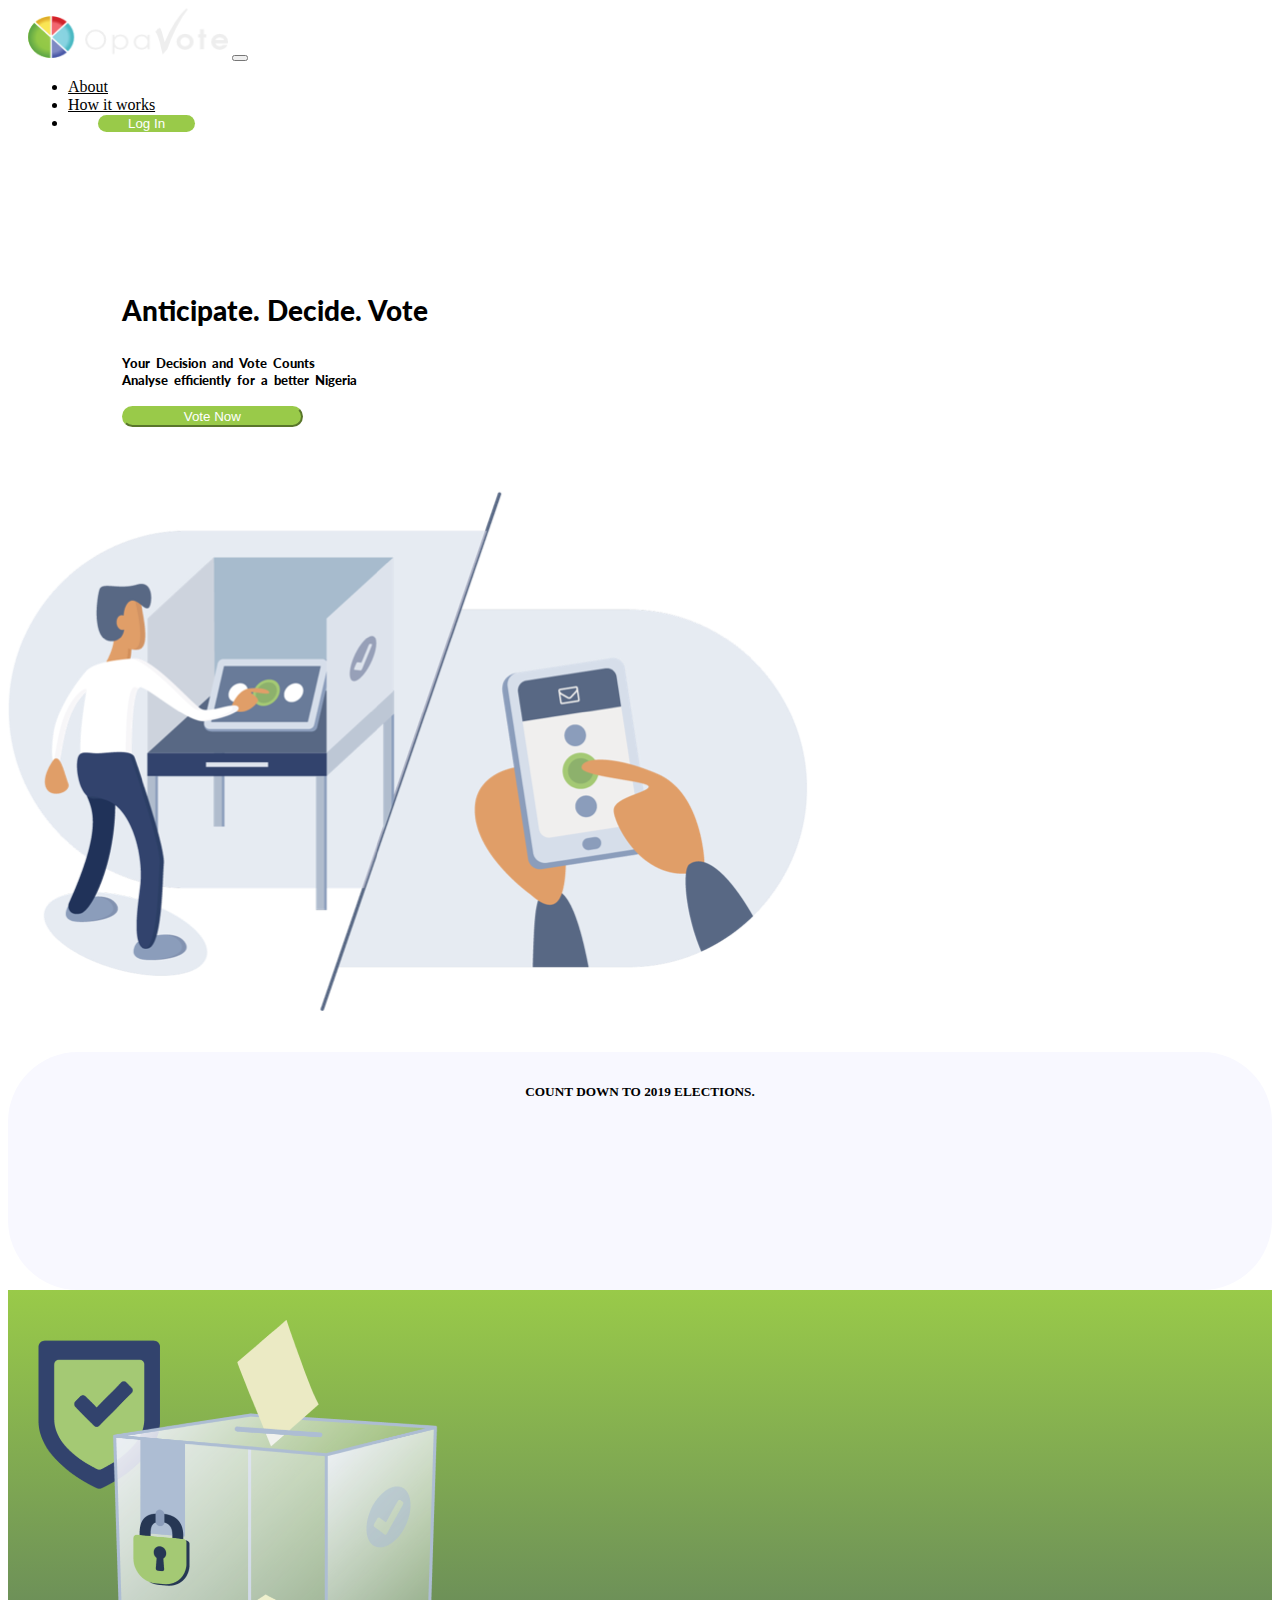
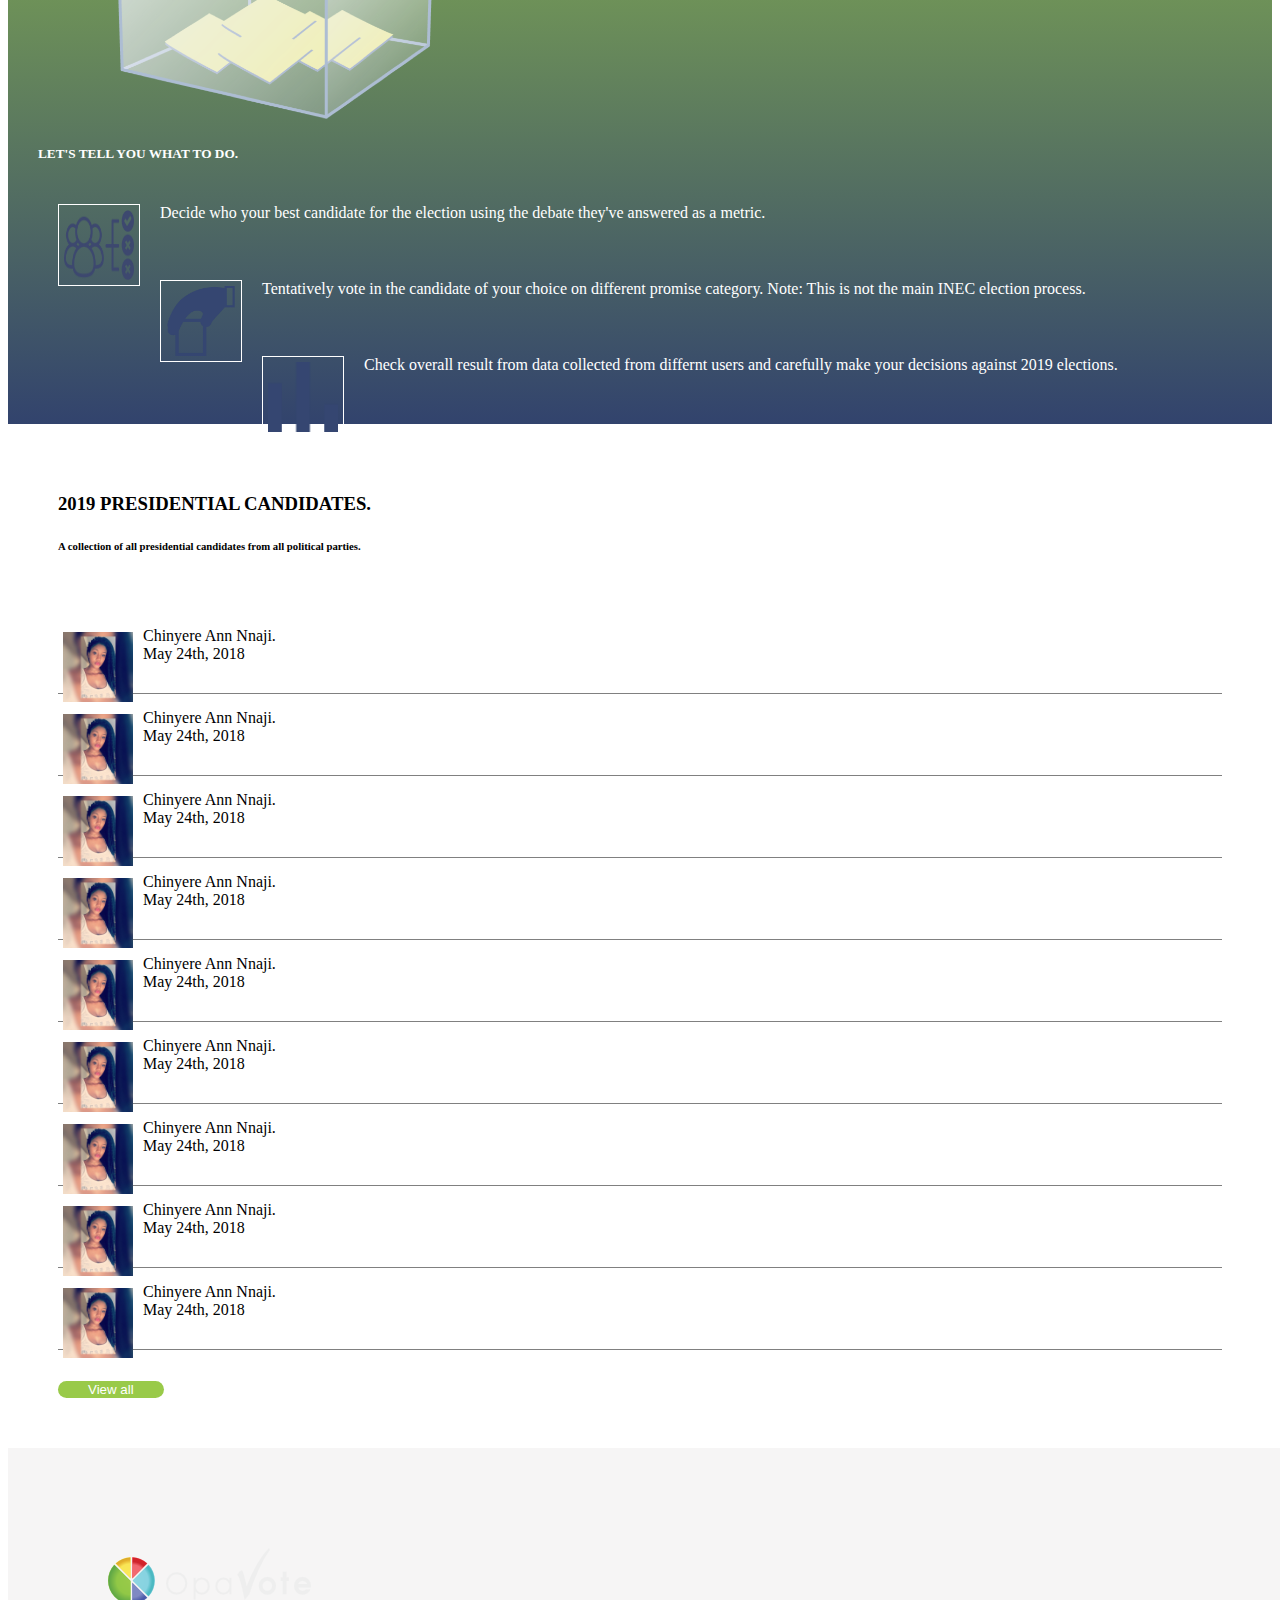
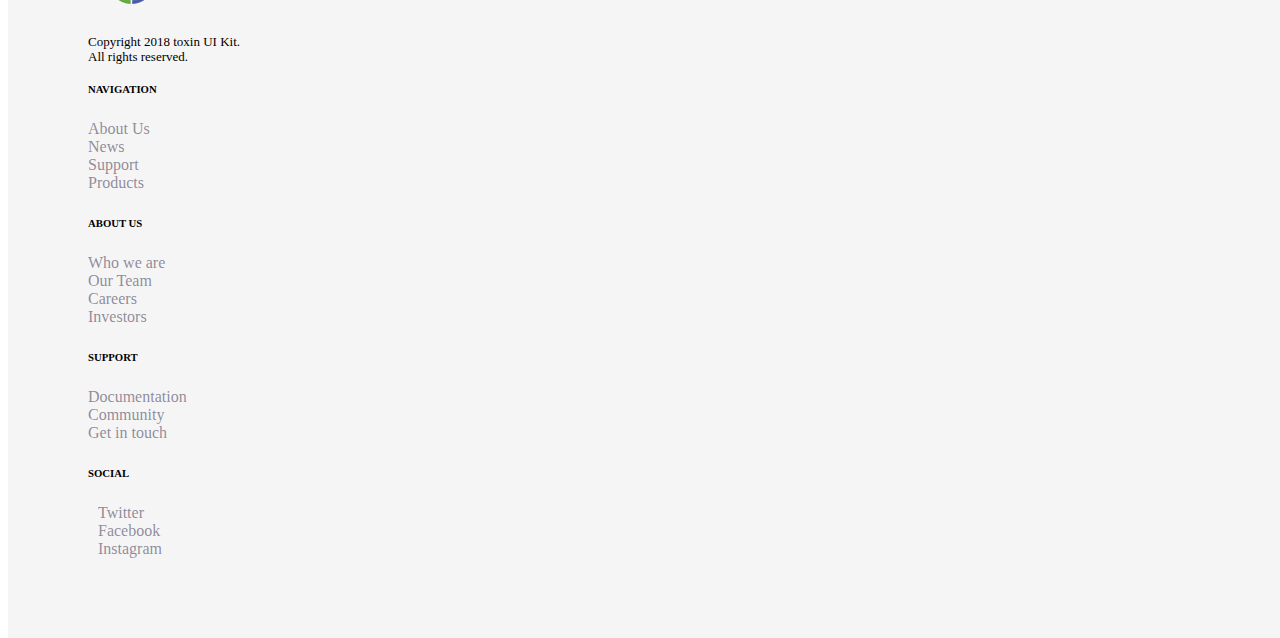
<file: index.html>
<!DOCTYPE html>
<html lang="en">
<head>
    <title>Electioneer</title>
    <meta charset="UTF-8">
    <meta name="viewport" content="width=device-width, initial-scale=1.0">
    <meta http-equiv="X-UA-Compatible" content="ie=edge">
    <link rel="stylesheet" href="https://stackpath.bootstrapcdn.com/bootstrap/4.1.3/css/bootstrap.min.css" integrity="sha384-MCw98/SFnGE8fJT3GXwEOngsV7Zt27NXFoaoApmYm81iuXoPkFOJwJ8ERdknLPMO" crossorigin="anonymous">
    <link rel="stylesheet" href="css/style.css">
    <link href="https://fonts.googleapis.com/css?family=Lato" rel="stylesheet"> 
    <link rel="stylesheet" href="https://use.fontawesome.com/releases/v5.3.1/css/all.css" integrity="sha384-mzrmE5qonljUremFsqc01SB46JvROS7bZs3IO2EmfFsd15uHvIt+Y8vEf7N7fWAU" crossorigin="anonymous">
    <script src="https://ajax.googleapis.com/ajax/libs/jquery/3.3.1/jquery.min.js"></script>
    <script src="https://maxcdn.bootstrapcdn.com/bootstrap/3.3.7/js/bootstrap.min.js"></script>
    <script src="https://code.jquery.com/jquery-3.3.1.slim.min.js" integrity="sha384-q8i/X+965DzO0rT7abK41JStQIAqVgRVzpbzo5smXKp4YfRvH+8abtTE1Pi6jizo" crossorigin="anonymous"></script>
    <script src="https://cdnjs.cloudflare.com/ajax/libs/popper.js/1.14.3/umd/popper.min.js" integrity="sha384-ZMP7rVo3mIykV+2+9J3UJ46jBk0WLaUAdn689aCwoqbBJiSnjAK/l8WvCWPIPm49" crossorigin="anonymous"></script>
    <script src="https://stackpath.bootstrapcdn.com/bootstrap/4.1.3/js/bootstrap.min.js" integrity="sha384-ChfqqxuZUCnJSK3+MXmPNIyE6ZbWh2IMqE241rYiqJxyMiZ6OW/JmZQ5stwEULTy" crossorigin="anonymous"></script>
    <script type="text/javascript" src="js/script.js"></script>
</head>
<body>
        <!-- the nav -->
        <nav class="home-nav  navbar fixed-top navbar-expand-lg ml-auto">
            <a class="navbar-brand" href="#"><img class="logo" src="images/opavote-online-voting-203x56.png"></a>
            <button class="navbar-toggler" type="button" data-toggle="collapse" data-target="#navbarTogglerDemo02" aria-controls="navbarTogglerDemo02" aria-expanded="false" aria-label="Toggle navigation">
              <span class="navbar-toggler-icon"></span>
            </button>
          
            <div class="links collapse navbar-collapse" id="navbarTogglerDemo02">
              <ul class="navbar-nav ml-auto mt-2 mt-lg-0">
                <li class="nav-item active">
                  <a class="nav-link" href="#">About</a>
                </li>
                <li class="nav-item">
                  <a class="nav-link" href="#">How it works</a>
                </li>
                <li>
                   <a class="login-btn" href="#"><button class=" login-btn btn btn-outline-success my-2 my-sm-0" type="search">Log In</button></a>
                </li>
              </ul>
            </div>
          </nav><br><br><br>
          <!-- header -->
              <div class="row ">
                  <div class="col-md-6 my-auto space">
                      <h3 class="hero-txt"><b>Anticipate. Decide. Vote</b></h3>
                      <h4 class="hero-txt-2"><b>Your Decision and Vote Counts<br>Analyse efficiently for a better Nigeria</b></h4>
                   <button class="btn btn-primary hero-btn">Vote Now</button>
                  </div>
                  <div class="col-md-6">
                    <img  class="header-img img-responsive img-fluid" src="images/works-onsite.png">
                  </div>
              </div><br><br>
          <!--Timer-->
          <div class="timer">
            <h5> COUNT DOWN TO 2019 ELECTIONS.</h5>
            <p id="timer"></p>
          </div>

          <!-- second section---countdown -->
              <div class="ballot row">
                  <div class="col-md-6">
                    <img class="img-fluid mx-auto d-block" src="images/ballot-safe.png">
                  </div>
                  <div class="col-md-6">
                      <h5>LET'S TELL YOU WHAT TO DO.</h5>
                      <div class="to-do">
                       <img class="img-fluid rounded-circle" src="images/decisions.png"><span>Decide who your best candidate for the election using the debate they've answered as a metric.</span>
                      </div><br>
                       <div class="to-do">
                       <img class="img-fluid rounded-circle" src="images/vote.png"><span>Tentatively vote in the candidate of your choice on different promise category. Note: This is not the main INEC election process.</span>
                      </div><br>
                       <div class="to-do">
                       <img class="img-fluid rounded-circle" src="images/result.png"><span>Check overall result from data collected from differnt users and carefully make your decisions against 2019 elections.</span>
                      </div>
                  </div>
            </div>

        <!--pres candidates-->
              <div class="pres container row">
                <div>
                  <h3>2019 PRESIDENTIAL CANDIDATES.</h3>
                  <h6>A collection of all presidential candidates from all political  parties.</h6>
                </div>
            </div>

            <div class="pres-cand row">
              <div class="col-md-4">
                 <div class="candidates">
                       <img class="img-fluid" src="images/ann.png"><span>Chinyere Ann Nnaji.<br>May 24th, 2018</span>
                      </div>
                  <div class="candidates">
                       <img class="img-fluid" src="images/ann.png"><span>Chinyere Ann Nnaji.<br>May 24th, 2018</span>
                      </div>
                  <div class="candidates">
                       <img class="img-fluid" src="images/ann.png"><span>Chinyere Ann Nnaji.<br>May 24th, 2018</span>
                      </div>        
              </div>
              <div class="col-md-4">
                 <div class="candidates">
                       <img class="img-fluid" src="images/ann.png"><span>Chinyere Ann Nnaji.<br>May 24th, 2018</span>
                      </div>
                  <div class="candidates">
                       <img class="img-fluid" src="images/ann.png"><span>Chinyere Ann Nnaji.<br>May 24th, 2018</span>
                      </div>
                  <div class="candidates">
                       <img class="img-fluid" src="images/ann.png"><span>Chinyere Ann Nnaji.<br>May 24th, 2018</span>
                      </div>
              </div>
              <div class="col-md-4">
                 <div class="candidates">
                       <img class="img-fluid" src="images/ann.png"><span>Chinyere Ann Nnaji.<br>May 24th, 2018</span>
                      </div>
                  <div class="candidates">
                       <img class="img-fluid" src="images/ann.png"><span>Chinyere Ann Nnaji.<br>May 24th, 2018</span>
                      </div>
                  <div class="candidates">
                       <img class="img-fluid" src="images/ann.png"><span>Chinyere Ann Nnaji.<br>May 24th, 2018</span>
                      </div>
              </div>
              <div id="scroll">
              <button type="button" class=" btn btn-success">View all</button>
            </div>
            </div>

        <!--footer-->
        <div class="footer row">
            <div class="col-md-4">
              <img class="img-fluid" src="images/opavote-online-voting-203x56.png"><br>
              <p>Copyright 2018 toxin UI Kit.</p>
              <p>All rights reserved.</p>
            </div>
            <div class="col-md-2">
              <h6>NAVIGATION</h6>
              <a href="#">About Us</a><br>
              <a href="#">News</a><br>
              <a href="#">Support</a><br>
              <a href="#">Products</a>
            </div>
            <div class="col-md-2">
              <h6>ABOUT US</h6>
              <a href="#">Who we are</a><br>
              <a href="#">Our Team</a><br>
              <a href="#">Careers</a><br>
              <a href="#">Investors</a>
            </div>
            <div class="col-md-2">
              <h6>SUPPORT</h6>
              <a href="#">Documentation</a><br>
              <a href="#">Community</a><br>
              <a href="#">Get in touch</a>
            </div>
            <div class="col-md-2">
              <h6>SOCIAL</h6>
              <a href="#"><i class="fab fa-twitter"></i>Twitter</a><br>
              <a href="#"><i class="fab fa-facebook"></i>Facebook</a><br>
              <a href="#"><i class="fab fa-instagram"></i>Instagram</a>
            </div>
        </div>
          
</body>
</html>
</file>
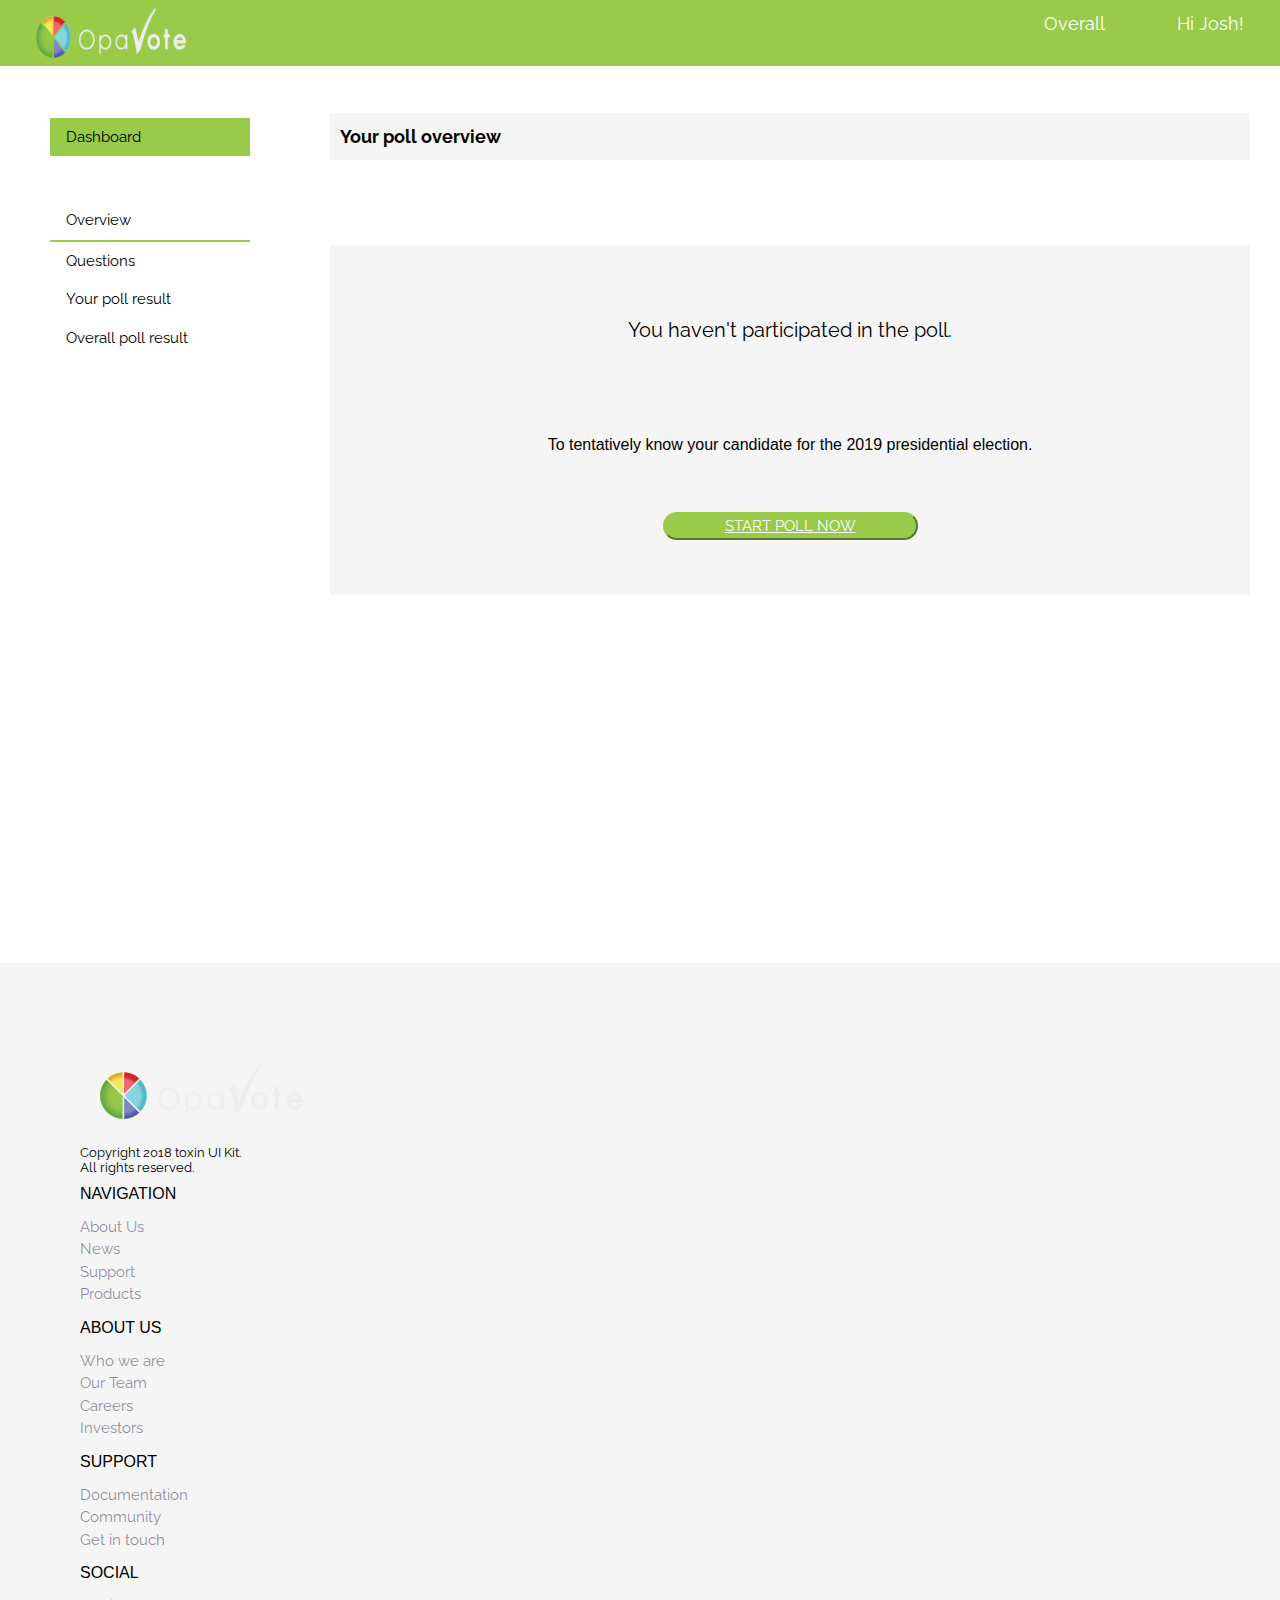
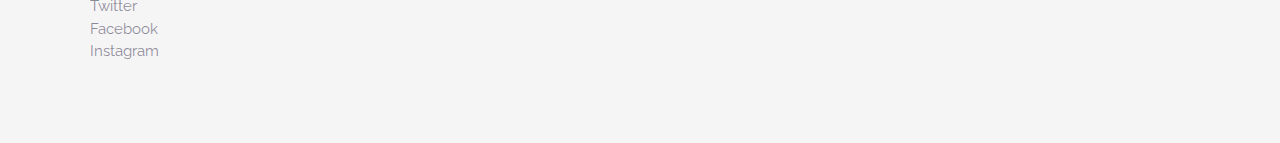
<file: dashboard.html>
<!DOCTYPE html>
<html>
<title>dashboard</title>
<meta charset="UTF-8">
<meta name="viewport" content="width=device-width, initial-scale=1">
<link rel="stylesheet" href="https://www.w3schools.com/w3css/4/w3.css">
<link rel="stylesheet" href="https://fonts.googleapis.com/css?family=Raleway">
<link rel="stylesheet" href="https://use.fontawesome.com/releases/v5.3.1/css/all.css" integrity="sha384-mzrmE5qonljUremFsqc01SB46JvROS7bZs3IO2EmfFsd15uHvIt+Y8vEf7N7fWAU" crossorigin="anonymous">
<link rel="stylesheet" href="https://stackpath.bootstrapcdn.com/bootstrap/4.1.3/css/bootstrap.min.css" integrity="sha384-MCw98/SFnGE8fJT3GXwEOngsV7Zt27NXFoaoApmYm81iuXoPkFOJwJ8ERdknLPMO" crossorigin="anonymous">
<link rel="stylesheet" href="css/style.css">
 <script src="https://stackpath.bootstrapcdn.com/bootstrap/4.1.3/js/bootstrap.min.js" integrity="sha384-ChfqqxuZUCnJSK3+MXmPNIyE6ZbWh2IMqE241rYiqJxyMiZ6OW/JmZQ5stwEULTy" crossorigin="anonymous"></script>
<style>
html,body,h1,h2,h3,h4,h5 {font-family: "Raleway", sans-serif}
</style>
<body class="w3-white">

<!-- Top container -->
<div class="w3-bar  w3-top w3-large" style="z-index:4;">
  <button class="w3-bar-item w3-button w3-hide-large w3-hover-none w3-hover-text-light-grey" onclick="w3_open();"><i class="fa fa-bars"></i></button>
  <span class="w3-bar-item w3-left"><img class="logo" src="images/opavote-online-voting-203x56.png" style="width: 150px;"></span>
  <span class="icon w3-bar-item w3-right"><a href="#"><i class="fa fa-user-circle"></i></a>Hi Josh!</span>
  <span class="icon w3-bar-item w3-right"><a href="#"><i class="fa fa-signal"></i></a>Overall</span>
</div>

<!-- Sidebar/menu -->
<nav class="w3-sidebar w3-collapse w3-white w3-animate-left" id="mySidebar"><br>
  <div class="w3-bar-block">
    <a href="#" class="w3-bar-item w3-button w3-padding"> Dashboard</a><br><br>
    <a href="#" class="second w3-bar-item w3-button w3-padding" style="border-bottom: 2px solid #99ca49;">Overview</a>
    <a href="#" class="w3-bar-item w3-button w3-padding">Questions</a>
    <a href="#" class="w3-bar-item w3-button w3-padding">Your poll result</a>
    <a href="#" class="w3-bar-item w3-button w3-padding">Overall poll result</a>
  </div>
</nav>


<!-- Overlay effect when opening sidebar on small screens -->
<div class="w3-overlay w3-hide-large w3-animate-opacity" onclick="w3_close()" style="cursor:pointer" title="close side menu" id="myOverlay"></div>

<!-- !PAGE CONTENT! -->
<div class="w3-main" style="margin-left:300px;margin-top:43px;">

  <!-- Header -->
  <div class="poll">
    <h5><b>Your poll overview</b></h5>
  </div><br><br>


 
  <div class=" overview">
    <h4>You haven't participated in the poll.</h4><br><br><br>
    <h6>To tentatively know your candidate for the 2019 presidential election.</h6><br><br>
    <button class="btn hero-btn"><a href="#">START POLL NOW</a></button>
  </div><br><br><br>
</div>



    <div class="footer row">
            <div class="col-md-4">
              <img class="img-fluid" src="images/opavote-online-voting-203x56.png"><br>
              <p>Copyright 2018 toxin UI Kit.</p>
              <p>All rights reserved.</p>
            </div>
            <div class="col-md-2">
              <h6>NAVIGATION</h6>
              <a href="#">About Us</a><br>
              <a href="#">News</a><br>
              <a href="#">Support</a><br>
              <a href="#">Products</a>
            </div>
            <div class="col-md-2">
              <h6>ABOUT US</h6>
              <a href="#">Who we are</a><br>
              <a href="#">Our Team</a><br>
              <a href="#">Careers</a><br>
              <a href="#">Investors</a>
            </div>
            <div class="col-md-2">
              <h6>SUPPORT</h6>
              <a href="#">Documentation</a><br>
              <a href="#">Community</a><br>
              <a href="#">Get in touch</a>
            </div>
            <div class="col-md-2">
              <h6>SOCIAL</h6>
              <a href="#"><i class="fab fa-twitter"></i>Twitter</a><br>
              <a href="#"><i class="fab fa-facebook"></i>Facebook</a><br>
              <a href="#"><i class="fab fa-instagram"></i>Instagram</a>
            </div>
        </div>
          
  <!-- End page content -->


<script>
// Get the Sidebar
var mySidebar = document.getElementById("mySidebar");

// Get the DIV with overlay effect
var overlayBg = document.getElementById("myOverlay");

// Toggle between showing and hiding the sidebar, and add overlay effect
function w3_open() {
    if (mySidebar.style.display === 'block') {
        mySidebar.style.display = 'none';
        overlayBg.style.display = "none";
    } else {
        mySidebar.style.display = 'block';
        overlayBg.style.display = "block";
    }
}

// Close the sidebar with the close button
function w3_close() {
    mySidebar.style.display = "none";
    overlayBg.style.display = "none";
}
</script>

</body>
</html>
</file>
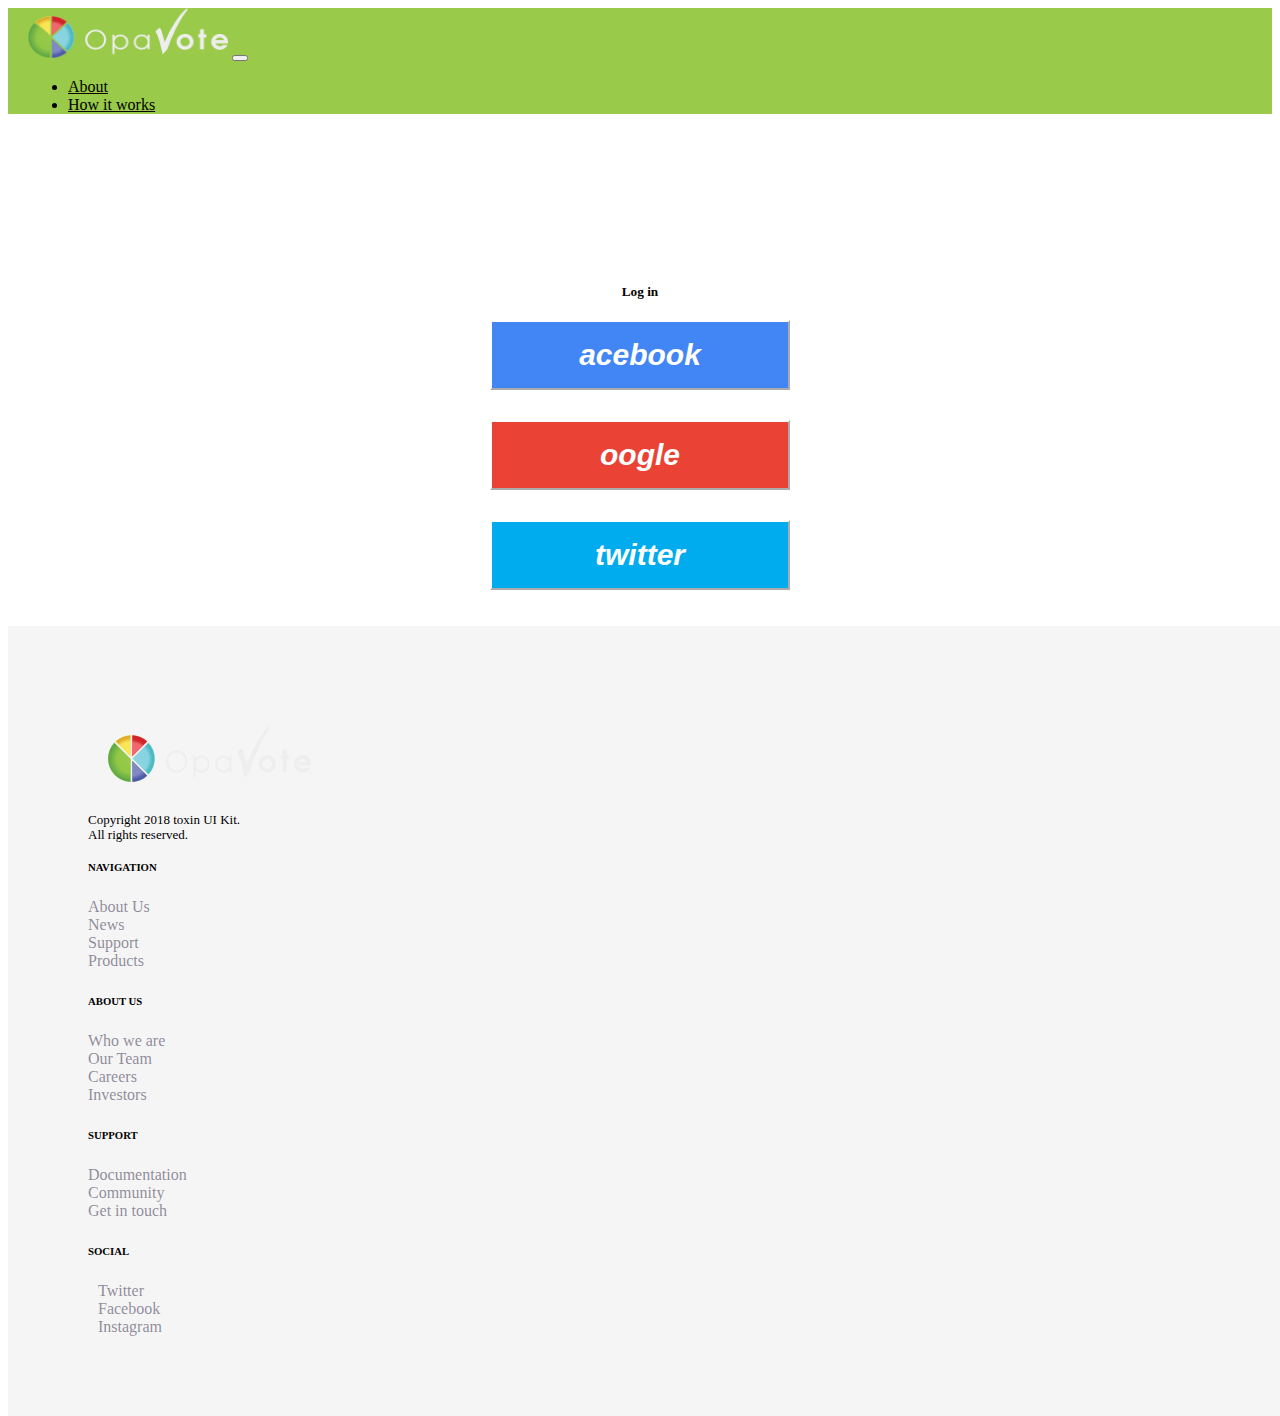
<file: login.html>
<!DOCTYPE html>
<html lang="en">
<head>
    <title>LogIn</title>
    <meta charset="UTF-8">
    <meta name="viewport" content="width=device-width, initial-scale=1.0">
    <meta http-equiv="X-UA-Compatible" content="ie=edge">
    <link rel="stylesheet" href="https://stackpath.bootstrapcdn.com/bootstrap/4.1.3/css/bootstrap.min.css" integrity="sha384-MCw98/SFnGE8fJT3GXwEOngsV7Zt27NXFoaoApmYm81iuXoPkFOJwJ8ERdknLPMO" crossorigin="anonymous">
    <link rel="stylesheet" href="css/style.css">
    <link href="https://fonts.googleapis.com/css?family=Lato" rel="stylesheet"> 
    <link rel="stylesheet" href="https://use.fontawesome.com/releases/v5.3.1/css/all.css" integrity="sha384-mzrmE5qonljUremFsqc01SB46JvROS7bZs3IO2EmfFsd15uHvIt+Y8vEf7N7fWAU" crossorigin="anonymous">
    <script src="https://ajax.googleapis.com/ajax/libs/jquery/3.3.1/jquery.min.js"></script>
    <script src="https://maxcdn.bootstrapcdn.com/bootstrap/3.3.7/js/bootstrap.min.js"></script>
    <script src="https://code.jquery.com/jquery-3.3.1.slim.min.js" integrity="sha384-q8i/X+965DzO0rT7abK41JStQIAqVgRVzpbzo5smXKp4YfRvH+8abtTE1Pi6jizo" crossorigin="anonymous"></script>
    <script src="https://cdnjs.cloudflare.com/ajax/libs/popper.js/1.14.3/umd/popper.min.js" integrity="sha384-ZMP7rVo3mIykV+2+9J3UJ46jBk0WLaUAdn689aCwoqbBJiSnjAK/l8WvCWPIPm49" crossorigin="anonymous"></script>
    <script src="https://stackpath.bootstrapcdn.com/bootstrap/4.1.3/js/bootstrap.min.js" integrity="sha384-ChfqqxuZUCnJSK3+MXmPNIyE6ZbWh2IMqE241rYiqJxyMiZ6OW/JmZQ5stwEULTy" crossorigin="anonymous"></script>
    <script type="text/javascript" src="js/script.js"></script>
</head>
<body>
        <!-- the nav -->
        <nav class="home-nav  navbar fixed-top navbar-expand-lg ml-auto login" style="background-color: #99ca49;">
            <a class="navbar-brand" href="#"><img class="logo" src="images/opavote-online-voting-203x56.png"></a>
            <button class="navbar-toggler" type="button" data-toggle="collapse" data-target="#navbarTogglerDemo02" aria-controls="navbarTogglerDemo02" aria-expanded="false" aria-label="Toggle navigation">
              <span class="navbar-toggler-icon"></span>
            </button>
          
            <div class="links collapse navbar-collapse" id="navbarTogglerDemo02">
              <ul class="navbar-nav ml-auto mt-2 mt-lg-0">
                <li class="nav-item active">
                  <a class="nav-link" href="#">About</a>
                </li>
                <li class="nav-item">
                  <a class="nav-link" href="#">How it works</a>
                </li>
              </ul>
            </div>
          </nav><br><br><br>
          <!-- header -->
              <div class="row ">
                  <div class="col-md-12" style="text-align: center;">
                      <h5 style="margin-top: 100px; margin-bottom: 20px;">Log in</h5>
                   <button class="btn btn-primary fb-btn"><i class="fab fa-facebook" style="font-size: 30px;"><b>acebook</b></i></button><br>
                    <button class="btn btn-primary google-btn"><i class="fab fa-google" style="font-size: 30px;"><b>oogle</b></i></button><br>
                    <button class="btn btn-primary twitter-btn"><i class="fab fa-twitter" style="font-size: 30px;"><b>twitter</b></i></button><br>
                  </div>
                  
              </div><br><br>
         

        
        <!--footer-->
        <div class="footer row">
            <div class="col-md-4">
              <img class="img-fluid" src="images/opavote-online-voting-203x56.png"><br>
              <p>Copyright 2018 toxin UI Kit.</p>
              <p>All rights reserved.</p>
            </div>
            <div class="col-md-2">
              <h6>NAVIGATION</h6>
              <a href="#">About Us</a><br>
              <a href="#">News</a><br>
              <a href="#">Support</a><br>
              <a href="#">Products</a>
            </div>
            <div class="col-md-2">
              <h6>ABOUT US</h6>
              <a href="#">Who we are</a><br>
              <a href="#">Our Team</a><br>
              <a href="#">Careers</a><br>
              <a href="#">Investors</a>
            </div>
            <div class="col-md-2">
              <h6>SUPPORT</h6>
              <a href="#">Documentation</a><br>
              <a href="#">Community</a><br>
              <a href="#">Get in touch</a>
            </div>
            <div class="col-md-2">
              <h6>SOCIAL</h6>
              <a href="#"><i class="fab fa-twitter"></i>Twitter</a><br>
              <a href="#"><i class="fab fa-facebook"></i>Facebook</a><br>
              <a href="#"><i class="fab fa-instagram"></i>Instagram</a>
            </div>
        </div>
          
</body>
</html>
</file>
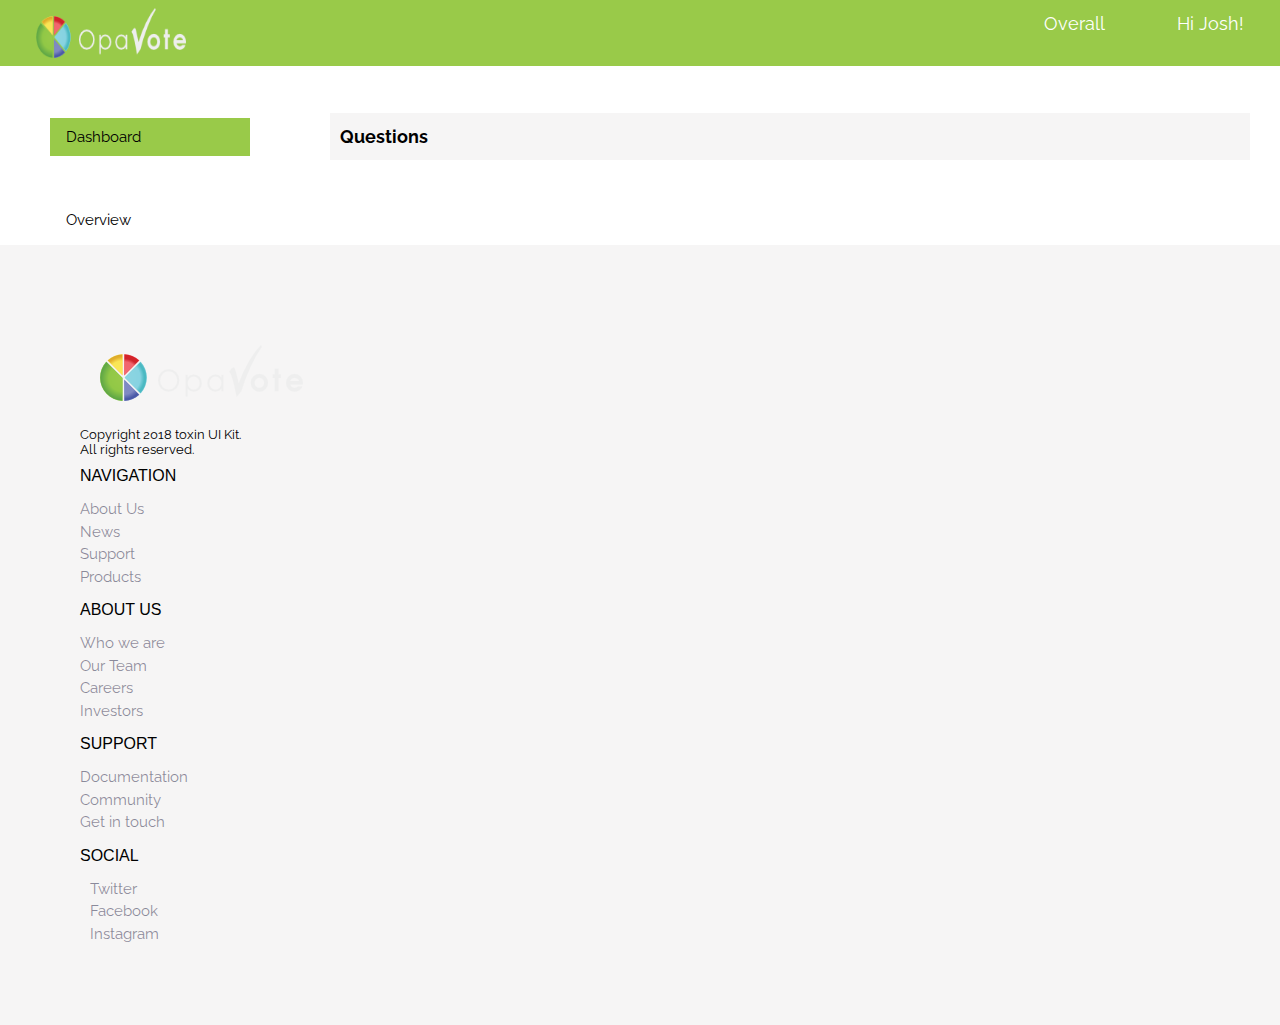
<file: modal.html>
<!DOCTYPE html>
<html>
<title>dashboard</title>
<meta charset="UTF-8">
<meta name="viewport" content="width=device-width, initial-scale=1">
<link rel="stylesheet" href="https://www.w3schools.com/w3css/4/w3.css">
<link rel="stylesheet" href="https://fonts.googleapis.com/css?family=Raleway">
<link rel="stylesheet" href="https://use.fontawesome.com/releases/v5.3.1/css/all.css" integrity="sha384-mzrmE5qonljUremFsqc01SB46JvROS7bZs3IO2EmfFsd15uHvIt+Y8vEf7N7fWAU" crossorigin="anonymous">
<link rel="stylesheet" href="https://stackpath.bootstrapcdn.com/bootstrap/4.1.3/css/bootstrap.min.css" integrity="sha384-MCw98/SFnGE8fJT3GXwEOngsV7Zt27NXFoaoApmYm81iuXoPkFOJwJ8ERdknLPMO" crossorigin="anonymous">
<link rel="stylesheet" href="css/style.css">
 <script src="https://stackpath.bootstrapcdn.com/bootstrap/4.1.3/js/bootstrap.min.js" integrity="sha384-ChfqqxuZUCnJSK3+MXmPNIyE6ZbWh2IMqE241rYiqJxyMiZ6OW/JmZQ5stwEULTy" crossorigin="anonymous"></script>
<style>
html,body,h1,h2,h3,h4,h5 {font-family: "Raleway", sans-serif}
</style>
<body class="w3-white">

<!-- Top container -->
<div class="w3-bar  w3-top w3-large" style="z-index:4;">
  <button class="w3-bar-item w3-button w3-hide-large w3-hover-none w3-hover-text-light-grey" onclick="w3_open();"><i class="fa fa-bars"></i></button>
  <span class="w3-bar-item w3-left"><img class="logo" src="images/opavote-online-voting-203x56.png" style="width: 150px;"></span>
  <span class="icon w3-bar-item w3-right"><a href="#"><i class="fa fa-user-circle"></i></a>Hi Josh!</span>
  <span class="icon w3-bar-item w3-right"><a href="#"><i class="fa fa-signal"></i></a>Overall</span>
</div>

<!-- Sidebar/menu -->
<nav class="w3-sidebar w3-collapse w3-white w3-animate-left" id="mySidebar"><br>
  <div class="w3-bar-block">
    <a href="#" class="w3-bar-item w3-button w3-padding"> Dashboard</a><br><br>
    <a href="#" class="second w3-bar-item w3-button w3-padding">Overview</a>
    <a href="#" class="w3-bar-item w3-button w3-padding" style="border-bottom: 2px solid #99ca49;">Questions</a>
    <a href="#" class="w3-bar-item w3-button w3-padding">Your poll result</a>
    <a href="#" class="w3-bar-item w3-button w3-padding">Overall poll result</a>
  </div>
</nav>


<!-- Overlay effect when opening sidebar on small screens -->
<div class="w3-overlay w3-hide-large w3-animate-opacity" onclick="w3_close()" style="cursor:pointer" title="close side menu" id="myOverlay"></div>

<!-- !PAGE CONTENT! -->
<div class="w3-main" style="margin-left:300px;margin-top:43px;">

  <!-- Header -->
  <div class="poll">
    <h5><b>Questions</b></h5>
  </div><br><br>
    
    <div>
        
    </div>
 
  
    
</div>
    
    
    
    
    <div class="footer row">
            <div class="col-md-4">
              <img class="img-fluid" src="images/opavote-online-voting-203x56.png"><br>
              <p>Copyright 2018 toxin UI Kit.</p>
              <p>All rights reserved.</p>
            </div>
            <div class="col-md-2">
              <h6>NAVIGATION</h6>
              <a href="#">About Us</a><br>
              <a href="#">News</a><br>
              <a href="#">Support</a><br>
              <a href="#">Products</a>
            </div>
            <div class="col-md-2">
              <h6>ABOUT US</h6>
              <a href="#">Who we are</a><br>
              <a href="#">Our Team</a><br>
              <a href="#">Careers</a><br>
              <a href="#">Investors</a>
            </div>
            <div class="col-md-2">
              <h6>SUPPORT</h6>
              <a href="#">Documentation</a><br>
              <a href="#">Community</a><br>
              <a href="#">Get in touch</a>
            </div>
            <div class="col-md-2">
              <h6>SOCIAL</h6>
              <a href="#"><i class="fab fa-twitter"></i>Twitter</a><br>
              <a href="#"><i class="fab fa-facebook"></i>Facebook</a><br>
              <a href="#"><i class="fab fa-instagram"></i>Instagram</a>
            </div>
        </div>
          
  <!-- End page content -->

<script>
// Get the Sidebar
var mySidebar = document.getElementById("mySidebar");

// Get the DIV with overlay effect
var overlayBg = document.getElementById("myOverlay");

// Toggle between showing and hiding the sidebar, and add overlay effect
function w3_open() {
    if (mySidebar.style.display === 'block') {
        mySidebar.style.display = 'none';
        overlayBg.style.display = "none";
    } else {
        mySidebar.style.display = 'block';
        overlayBg.style.display = "block";
    }
}

// Close the sidebar with the close button
function w3_close() {
    mySidebar.style.display = "none";
    overlayBg.style.display = "none";
}
</script>

</body>
</html>
</file>
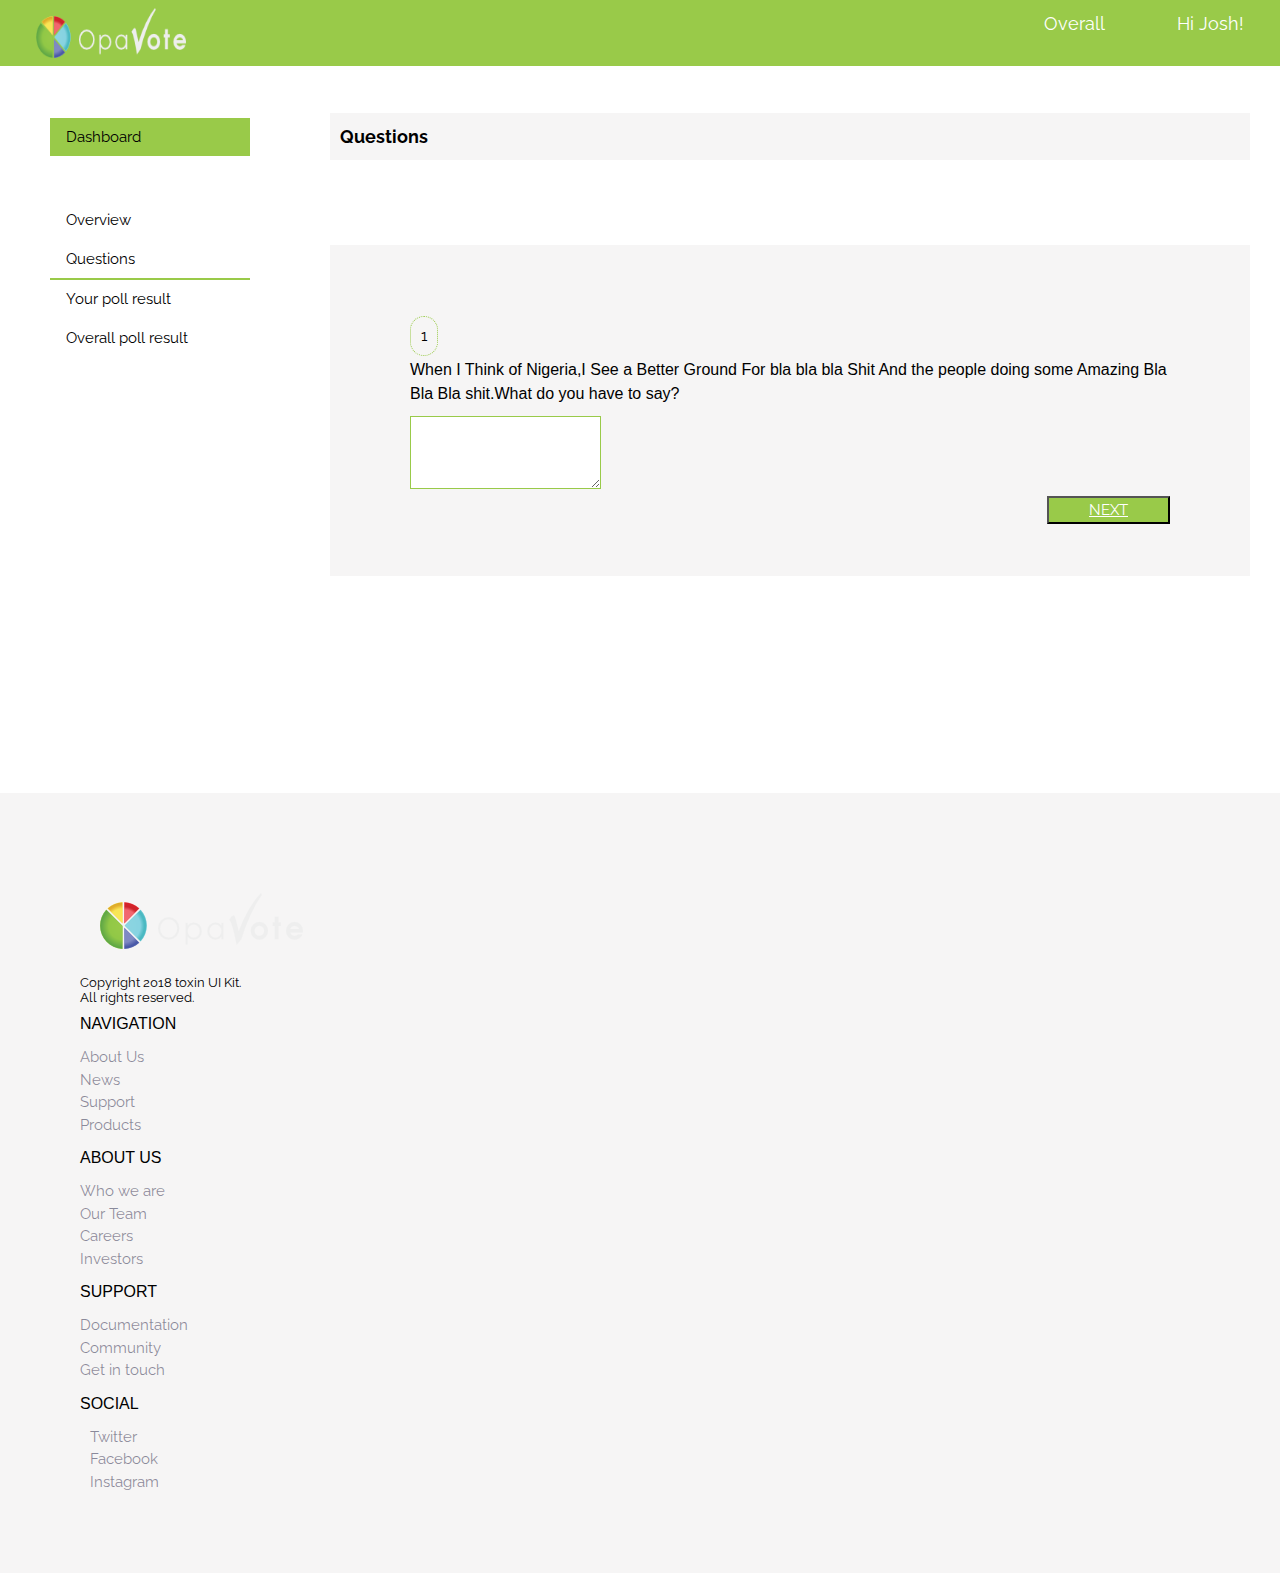
<file: questions.html>
<!DOCTYPE html>
<html>
<title>dashboard</title>
<meta charset="UTF-8">
<meta name="viewport" content="width=device-width, initial-scale=1">
<link rel="stylesheet" href="https://www.w3schools.com/w3css/4/w3.css">
<link rel="stylesheet" href="https://fonts.googleapis.com/css?family=Raleway">
<link rel="stylesheet" href="https://use.fontawesome.com/releases/v5.3.1/css/all.css" integrity="sha384-mzrmE5qonljUremFsqc01SB46JvROS7bZs3IO2EmfFsd15uHvIt+Y8vEf7N7fWAU" crossorigin="anonymous">
<link rel="stylesheet" href="https://stackpath.bootstrapcdn.com/bootstrap/4.1.3/css/bootstrap.min.css" integrity="sha384-MCw98/SFnGE8fJT3GXwEOngsV7Zt27NXFoaoApmYm81iuXoPkFOJwJ8ERdknLPMO" crossorigin="anonymous">
<link rel="stylesheet" href="css/style.css">
 <script src="https://stackpath.bootstrapcdn.com/bootstrap/4.1.3/js/bootstrap.min.js" integrity="sha384-ChfqqxuZUCnJSK3+MXmPNIyE6ZbWh2IMqE241rYiqJxyMiZ6OW/JmZQ5stwEULTy" crossorigin="anonymous"></script>
<style>
html,body,h1,h2,h3,h4,h5 {font-family: "Raleway", sans-serif}
</style>
<body class="w3-white">

<!-- Top container -->
<div class="w3-bar  w3-top w3-large" style="z-index:4;">
  <button class="w3-bar-item w3-button w3-hide-large w3-hover-none w3-hover-text-light-grey" onclick="w3_open();"><i class="fa fa-bars"></i></button>
  <span class="w3-bar-item w3-left"><img class="logo" src="images/opavote-online-voting-203x56.png" style="width: 150px;"></span>
  <span class="icon w3-bar-item w3-right"><a href="#"><i class="fa fa-user-circle"></i></a>Hi Josh!</span>
  <span class="icon w3-bar-item w3-right"><a href="#"><i class="fa fa-signal"></i></a>Overall</span>
</div>

<!-- Sidebar/menu -->
<nav class="w3-sidebar w3-collapse w3-white w3-animate-left" id="mySidebar"><br>
  <div class="w3-bar-block">
    <a href="#" class="w3-bar-item w3-button w3-padding"> Dashboard</a><br><br>
    <a href="#" class="second w3-bar-item w3-button w3-padding">Overview</a>
    <a href="#" class="w3-bar-item w3-button w3-padding" style="border-bottom: 2px solid #99ca49;">Questions</a>
    <a href="#" class="w3-bar-item w3-button w3-padding">Your poll result</a>
    <a href="#" class="w3-bar-item w3-button w3-padding">Overall poll result</a>
  </div>
</nav>


<!-- Overlay effect when opening sidebar on small screens -->
<div class="w3-overlay w3-hide-large w3-animate-opacity" onclick="w3_close()" style="cursor:pointer" title="close side menu" id="myOverlay"></div>

<!-- !PAGE CONTENT! -->
<div class="w3-main" style="margin-left:300px;margin-top:43px;">

  <!-- Header -->
  <div class="poll">
    <h5><b>Questions</b></h5>
  </div><br><br>


 
  <form class="questions">
    <div class="form-group">
    <label for="exampleFormControlTextarea1" class="first">1</label>
    <h6>
      When I Think of Nigeria,I See a Better Ground For bla bla bla Shit And the people doing some Amazing Bla Bla Bla shit.What do you have to say?
    </h6>
    <textarea class="form-control" id="exampleFormControlTextarea1" rows="3"></textarea>
  </div>
  <button class="btn"><a href="#">NEXT</a></button>
  </form><br><br><br>
</div>



    <div class="footer row">
            <div class="col-md-4">
              <img class="img-fluid" src="images/opavote-online-voting-203x56.png"><br>
              <p>Copyright 2018 toxin UI Kit.</p>
              <p>All rights reserved.</p>
            </div>
            <div class="col-md-2">
              <h6>NAVIGATION</h6>
              <a href="#">About Us</a><br>
              <a href="#">News</a><br>
              <a href="#">Support</a><br>
              <a href="#">Products</a>
            </div>
            <div class="col-md-2">
              <h6>ABOUT US</h6>
              <a href="#">Who we are</a><br>
              <a href="#">Our Team</a><br>
              <a href="#">Careers</a><br>
              <a href="#">Investors</a>
            </div>
            <div class="col-md-2">
              <h6>SUPPORT</h6>
              <a href="#">Documentation</a><br>
              <a href="#">Community</a><br>
              <a href="#">Get in touch</a>
            </div>
            <div class="col-md-2">
              <h6>SOCIAL</h6>
              <a href="#"><i class="fab fa-twitter"></i>Twitter</a><br>
              <a href="#"><i class="fab fa-facebook"></i>Facebook</a><br>
              <a href="#"><i class="fab fa-instagram"></i>Instagram</a>
            </div>
        </div>
          
  <!-- End page content -->


<script>
// Get the Sidebar
var mySidebar = document.getElementById("mySidebar");

// Get the DIV with overlay effect
var overlayBg = document.getElementById("myOverlay");

// Toggle between showing and hiding the sidebar, and add overlay effect
function w3_open() {
    if (mySidebar.style.display === 'block') {
        mySidebar.style.display = 'none';
        overlayBg.style.display = "none";
    } else {
        mySidebar.style.display = 'block';
        overlayBg.style.display = "block";
    }
}

// Close the sidebar with the close button
function w3_close() {
    mySidebar.style.display = "none";
    overlayBg.style.display = "none";
}
</script>

</body>
</html>
</file>
<file: css/style.css>
.row{
    margin:0!important;
}
.hero{
    border-radius:none;
    background-color:#ffffff;
    height:550px;


}
.hero-txt{
    font-size:28px;
    color:black;
    font-family: 'Lato', sans-serif;
}
.hero-txt-2{
    line-height: 17px;
    font-size:13px;
    color:black;
    font-family: 'Lato', sans-serif;
    word-spacing: 3px;
}
.hero-btn{
    border-radius:42px;
    background-color:#99ca49;
    border-color:#99ca49;
    color:#ffffff;
    padding-right: 60px;
    padding-left: 60px;
}
button.hero-btn a{
    color: #fff;
}
button.hero-btn a:hover{
    color: #fff;
}
button.hero-btn:hover{
    background-color: #99ca49;
    border: 1px solid #99ca49;
    color: #99ca49;
}
.space{
    padding:5% 9%;
}
img.logo{
    height: 50px;
    width: 200px;
}
button.login-btn{
    padding-left: 30px;
    padding-right: 30px;
    border-radius: 50px;
    color: #fff;
    background-color: #99ca49;
    border: 0px;
}
button.login-btn:hover{
    background-color: white;
    color: #99ca49;
    border: 1px solid #99ca49;
}
a.login-btn{
    padding: 30px;
    color: #ffffff;
}
  ul li a.nav-link{
    color: black;
}
nav li a:hover{
    color: #99ca49;
}
.navbar-toggler-icon {
    background-image: url("data:image/svg+xml;charset=utf8,%3Csvg viewBox='0 0 30 30' xmlns='http://www.w3.org/2000/svg'%3E%3Cpath stroke='#008000' stroke-width='2' stroke-linecap='round' stroke-miterlimit='10' d='M4 7h22M4 15h22M4 23h22'/%3E%3C/svg%3E");
}
p#timer {
  text-align: center;
  font-size: 60px;
  padding: 30px;
  color: #99ca49;
  word-spacing: 100px;

}
div.timer{
    text-align: center;
    box-shadow: 10px 10px #fff;
    background-color: #f8f8ff;
    padding: 10px;
    border-radius: 70px;
}
div.ballot img{
    height: 400px;
    width: 400px;
}
div.ballot{
    background: linear-gradient(#99ca49,#32436d);
    padding: 30px;
}
div.to-do img{
    width: 70px;
    height: 70px;
    text-decoration: justify;
    border: 1px solid white;
    padding: 5px;
    float: left;
    display: inline-block;
    margin-right: 20px;
}
div.to-do span{
    text-align: justify;
    color: white;
}
div.to-do{
    padding: 20px;
}
div.ballot h5{
    color: white;
}
div.pres-cand{
    padding: 50px;
}
div.pres{
    padding-top: 50px;
    padding-left: 50px;
}
div.candidates img{
     width: 70px;
    height: 70px;
    text-decoration: justify;
    padding: 5px;
    float: left;
    display: inline-block;
    margin-right: 5px;
}
div.candidates{
    padding-bottom:30px;
    border-bottom: 1px solid grey;
    margin-bottom: 15px;
}
div#scroll{
    margin: auto;
    margin-top: 30px;
}
div#scroll button{
     padding-left: 30px;
    padding-right: 30px;
    border-radius: 50px;
    color: #fff;
    background-color: #99ca49;
    border: 0px;
}
div.footer{
    padding: 80px;
    background-color: #f6f5f5;
    position: absolute;
    z-index: 99;
    width: 100%;

}
nav.w3-sidebar{
    position: relative;
    z-index: -99;
}
div.footer p{
    line-height: 2px;
    font-size: 13px;
}
div.footer img{
    padding: 20px;
}

nav.fixed-top.scrolled {
  background-color: #99ca49 !important;
  transition: background-color 200ms linear;
}
nav.home-nav{
    padding-left: 20px;
    padding-right: 20px;
}

div.footer i{
    padding-right: 10px;
    color: skyblue;
}
div.footer a{
    color: rgb(31, 32, 65, 0.5);
    text-decoration: none;
}
div.w3-bar{
    background-color: #99ca49;
    padding-left: 20px;
    padding-right: 20px;
    color: #fff;
}
div.w3-bar i{
    font-size: 20px;
    color: #fff;
    padding: 20px;
}
nav.w3-sidebar{
    padding-top: 2px;
    width: 300px;
    z-index: 3;
}
div.w3-bar-block a:first-child{
    background-color: #99ca49;
}
div.w3-bar-block {
    padding: 50px;
}
div.poll {
    padding: 30px;

}
div.poll h5{
    background-color: #f6f5f5;
    margin-top: 40px;
    padding: 10px;
}
div.overview{
    margin: auto;
    height: 350px;
    text-align: center;
    background-color: #f6f5f5;
    padding: 20px;
    margin-bottom: 300px;
    margin-right: 30px;
    margin-left: 30px;
    padding-top: 60px;
}
form.questions{
    padding: 80px;
    background-color: #f6f5f5;
    margin-left: 30px;
    margin-right: 30px;
    margin-bottom: 150px;
}
label.first{
    border:1px dotted #99ca49;
    padding: 10px;
    border-radius: 100px;
}
form.questions textarea{
    border:1px solid #99ca49;
}
form.questions textarea:focus{
    border: 2px solid #99ca49;
}
form.questions button{
    float: right;
    background-color: #99ca49;
    color: #fff;
    padding-right: 40px;
    padding-left: 40px;
}
form.questions button a{
    color: #fff;
}
div.modal{
    height: 200px;
    background-color: #99ca49;
}
div.atiku div.candidate{
    margin: auto;
    margin-right: 15px;
    
}
div.candidate img{
    width: 50px;
    height: 40px;
    text-decoration: justify;
    padding: 5px;
    float: left;
    display: inline-block;
    margin-right: 5px;
}
div.stat{
    float: right;
}
span.stats{
    font-size: 30px;
    font-weight: 600;
}
span.stat{
    border-bottom: 2px solid #99ca49;
}
span.cand{
     font-size:20px;
    font-weight: 600;
}
div.progress-bar{
    background-color: #99ca49;
}
button.btn-progress{
    background-color: #fff;
    border: 1px solid #99ca49;
    color: black;
    margin-top: 50px;
    margin-bottom: 10px;
}
img.atiku{
    text-align: center;
    filter: brightness(0.9);
    margin-left: 0px;
    margin-top: 200px;
    border-radius: 150px;
}
div.icons{
    float: right;
    margin-bottom: 5px;
}
div.icons i{
    border: 1px solid #6495ed;
    border-radius: 50px;
    padding: 10px;
    color: #6495ed;
}
div.chart-container{
    margin-bottom: 150px;
}
nav.login li a:hover{
    color: #fff;
}
.fb-btn{
    background-color:#4285f4;
    border-color:#fff;
    color:#ffffff;
    padding-right: 60px;
    padding-left: 60px;
    height: 70px;
    width: 300px;
}
.fb-btn:hover{
    background-color:#4285f4;
    border-color:#fff;
    color:#ffffff;
    padding-right: 60px;
    padding-left: 60px;
    height: 70px;
    width: 300px;
}
.google-btn{
    background-color:#ea4335;
    border-color:#fff;
    color:#ffffff;
    padding-right: 60px;
    padding-left: 60px;
    height: 70px;
    width: 300px;
    margin-top: 30px;
}
.google-btn:hover{
    background-color:#ea4335;
    border-color:#fff;
    color:#fff;
    padding-right: 60px;
    padding-left: 60px;
    height: 70px;
    width: 300px;
    margin-top: 30px;
}
.twitter-btn{
    background-color:#00acee;
    border-color:#fff;
    color:#ffffff;
    padding-right: 60px;
    padding-left: 60px;
    height: 70px;
    width: 300px;
    margin-top: 30px;
}
.twitter-btn:hover{
    background-color:#00acee;
    border-color:#fff;
    color:#ffffff;
    padding-right: 60px;
    padding-left: 60px;
    height: 70px;
    width: 300px;
    margin-top: 30px;
}
div.bar{
    margin-bottom: 170px;
}





@media screen and (max-width: 990px) and (min-width: 20px) {
    nav.home-nav {
        background:#99ca49 ;
    }
    a.login-btn{
    padding: 0px;
    color: #ffffff;
}
button.login-btn{
    padding-left: 30px;
    padding-right: 30px;
    border-radius: 50px;
    color: #99ca49;
    background-color: #fff;
    border: 0px;
}
nav li a:hover{
    color: #fff;
}
p#timer{
    word-spacing: 10px;
}
div.footer{
    margin: auto;
    text-align: center;
    padding: 40px;
    margin: 60px;
}
div.w3-bar span.icon{
    display: none;
}
button.btn-progress{
    background-color: #fff;
    border: 1px solid #99ca49;
    color: black;
    margin-top: 20px;
    margin-bottom: 10px;
    text-align: center;
}
div.chart-container{
    margin-bottom: 50px;
    text-align: center;
}
    button.btn-progress{
        text-align: center;
        margin-top: 30px;
    }
div.bar{
    margin-bottom: 100px;
}

}
</file>
